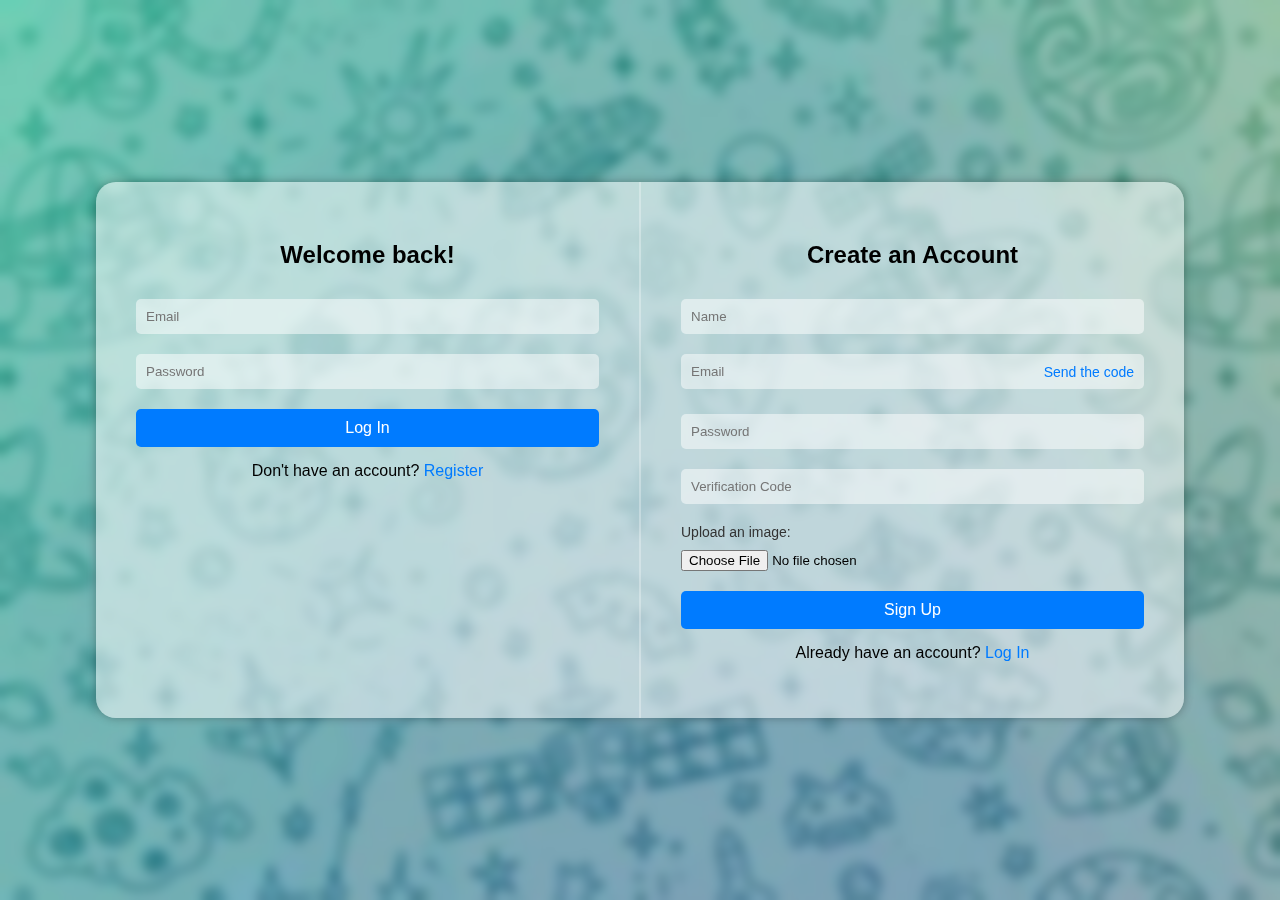
<file: frontend/index.html>
<!DOCTYPE html>
<html lang="en">

<head>
    <meta charset="UTF-8" />
    <meta name="viewport" content="width=device-width, initial-scale=1.0" />
    <title>Login / Register</title>
    <link rel="stylesheet" href="styles/auth.css" />
</head>

<body>
    <div class="container">
        <!-- Login Form -->
        <div class="form login-form" id="login-form">
            <h2>Welcome back!</h2>
            <input type="email" id="login-email" placeholder="Email" required />
            <input type="password" id="login-password" placeholder="Password" required />
            <button id="login-button">Log In</button>
            <p>Don't have an account? <a href="#" class="toggle-link">Register</a></p>
        </div>

        <!-- Register Form -->
        <div class="form register-form" id="register-form">
            <h2>Create an Account</h2>
            <input type="text" id="register-name" placeholder="Name" required />

            <div class="email-group">
                <input type="email" id="register-email" placeholder="Email" required />
                <a href="#" id="send-code" class="send-code">Send the code</a>
            </div>

            <input type="password" id="register-password" placeholder="Password" required />
            <input type="text" id="verification-code" placeholder="Verification Code" required />

            <div class="upload-block">
                <label for="profile-pic">Upload an image:</label>
                <input type="file" id="profile-pic" />
            </div>

            <button id="register-button">Sign Up</button>
            <p>Already have an account? <a href="#" class="toggle-link">Log In</a></p>
        </div>
    </div>

    <div id="message" class="message"></div>

    <script src="js/auth.js"></script>
</body>

</html>
</file>
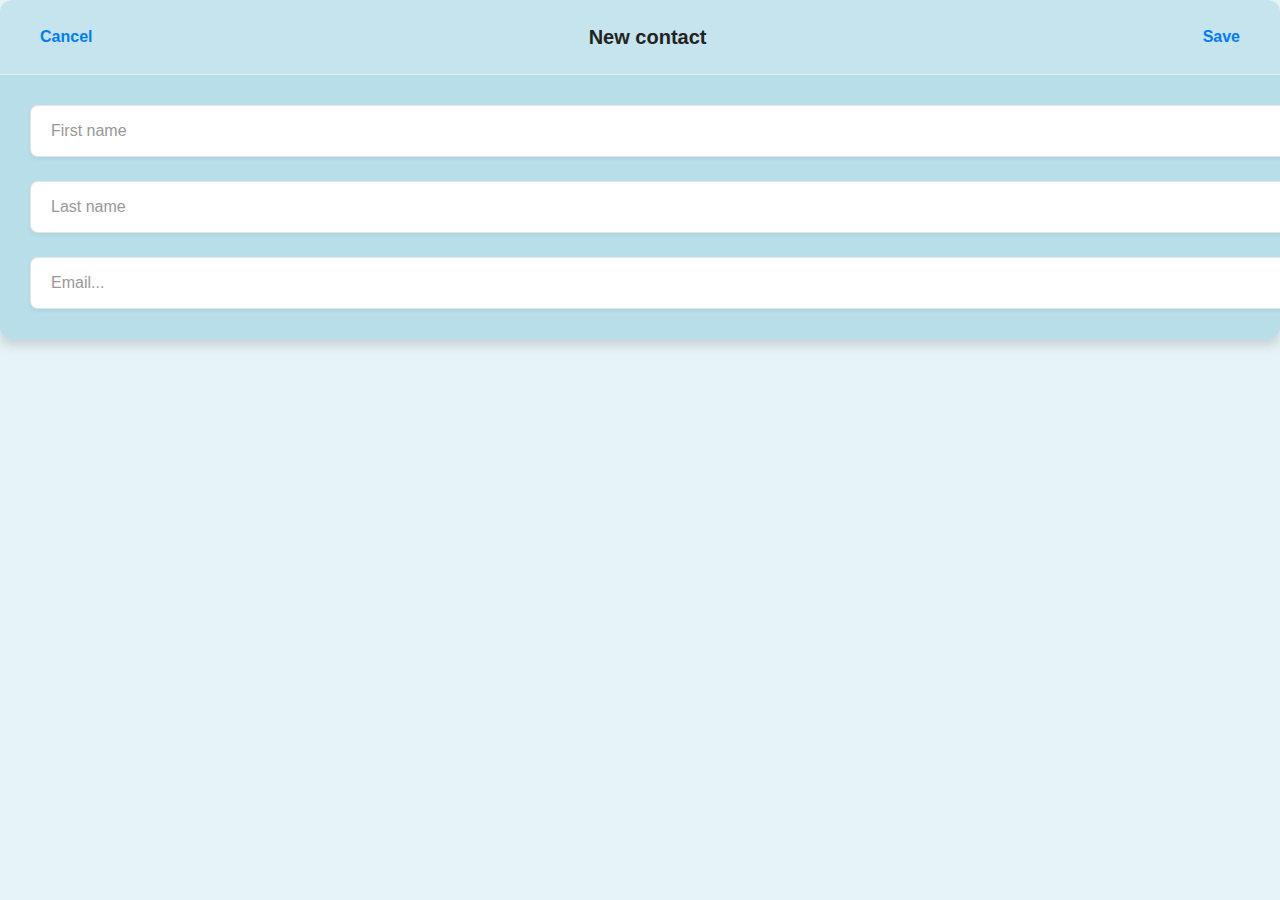
<file: frontend/newContact.html>
<!DOCTYPE html>
<html lang="en">

<head>
    <meta charset="UTF-8">
    <meta name="viewport" content="width=device-width, initial-scale=1.0">
    <title>New Contact</title>
<link rel="stylesheet" href="styles/newContact.css">
</head>

<body>
    <div class="modal-content">
        <div class="header">
            <button class="header-btn cancel-btn">Cancel</button>
            <span class="header-title">New contact</span>
            <button class="header-btn save-btn">Save</button>
        </div>
        <div class="form-container">
            <input type="text" id="first-name" class="input-field" placeholder="First name">
            <input type="text" id="last-name" class="input-field" placeholder="Last name">
            <input type="email" id="email" class="input-field" placeholder="Email...">
        </div>
    </div>
    <script src="js/newContact.js"></script>
</body>

</html>
</file>
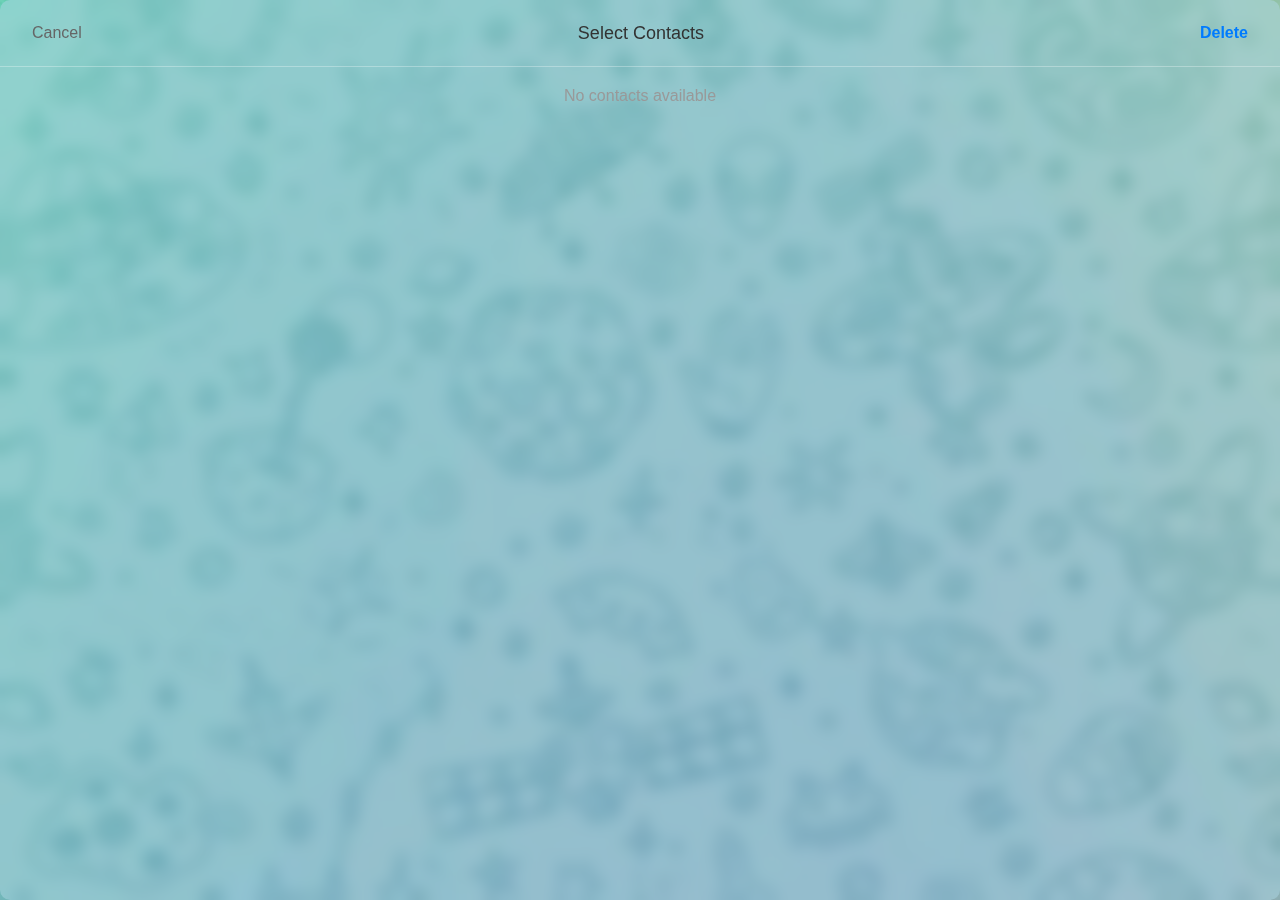
<file: frontend/selectContact.html>
<!DOCTYPE html>
<html lang="en">

<head>
    <meta charset="UTF-8">
    <meta name="viewport" content="width=device-width, initial-scale=1.0">
    <title>Select Contacts</title>
    <link rel="stylesheet" href="styles/chat.css">
    <style>
        .contact-list {
            flex-grow: 1;
            overflow-y: auto;
            padding: 0 20px;
        }

        .contact-item {
            display: flex;
            align-items: center;
            padding: 10px 0;
            border-bottom: 1px solid rgba(0, 0, 0, 0.05);
        }

        .contact-item input[type="checkbox"] {
            margin-right: 10px;
        }

        .no-contacts {
            text-align: center;
            color: #999;
            padding: 20px;
        }
    </style>
</head>

<body>
    <div class="modal-content">
        <div class="header">
            <button class="header-btn cancel" onclick="closeModal()">Cancel</button>
            <h2 class="header-title">Select Contacts</h2>
            <button class="header-btn save" onclick="deleteSelected()">Delete</button>
        </div>
        <div class="contact-list" id="contact-list"></div>
    </div>
    <script>
        // Load contacts when the modal is opened
        window.addEventListener('load', function () {
            const contacts = JSON.parse(localStorage.getItem('chatContacts') || '[]');
            const contactList = document.getElementById('contact-list');
            if (contacts.length === 0) {
                contactList.innerHTML = '<div class="no-contacts">No contacts available</div>';
                return;
            }
            contacts.forEach((contact, index) => {
                const contactDiv = document.createElement('div');
                contactDiv.className = 'contact-item';
                const fullName = `${contact.firstName || ''} ${contact.lastName || ''}`.trim();
                contactDiv.innerHTML = `
                    <input type="checkbox" data-index="${index}">
                    <div class="contact-avatar">
                        <img src="${contact.photo || 'images/contact-icon.png'}" alt="${fullName}">
                    </div>
                    <div class="contact-info">
                        <div class="contact-name">${fullName}</div>
                    </div>
                `;
                contactList.appendChild(contactDiv);
            });
        });

        // Close the modal
        function closeModal() {
            window.parent.postMessage('closeSelectContactModal', '*');
        }

        // Delete selected contacts
        function deleteSelected() {
            const checkboxes = document.querySelectorAll('#contact-list input[type="checkbox"]:checked');
            const indices = Array.from(checkboxes).map(cb => parseInt(cb.dataset.index));
            if (indices.length > 0) {
                if (confirm(`Are you sure you want to delete ${indices.length} contact(s)?`)) {
                    window.parent.postMessage({ type: 'deleteContacts', indices: indices }, '*');
                    closeModal();
                }
            } else {
                alert('Please select at least one contact to delete.');
            }
        }
    </script>
</body>

</html>
</file>
<file: frontend/styles/auth.css>
body {
    margin: 0;
    padding: 0;
    font-family: 'Segoe UI', sans-serif;
    background-image: url('../images/background.jpg');
    background-size: cover;
    background-position: center;
    height: 100vh;
    display: flex;
    align-items: center;
    justify-content: center;
    backdrop-filter: blur(6px);
}

.container {
    display: flex;
    width: 85%;
    max-width: 1100px;
    background-color: rgba(255, 255, 255, 0.2);
    border-radius: 20px;
    box-shadow: 0 0 10px rgba(0, 0, 0, 0.3);
    overflow: hidden;
    backdrop-filter: blur(10px);
}

.form {
    flex: 1;
    padding: 40px;
    background-color: rgba(255, 255, 255, 0.4);
}

.login-form {
    border-right: 1px solid rgba(255, 255, 255, 0.3);
}

.register-form {
    border-left: 1px solid rgba(255, 255, 255, 0.3);
}

h2 {
    text-align: center;
    margin-bottom: 20px;
    font-size: 24px;
}

input[type="text"],
input[type="email"],
input[type="password"] {
    width: 100%;
    padding: 10px;
    margin: 10px 0;
    background-color: rgba(255, 255, 255, 0.5);
    border: none;
    border-radius: 5px;
    box-sizing: border-box;
}

.email-group {
    position: relative;
    margin-bottom: 5px;
}

.send-code {
    position: absolute;
    right: 10px;
    top: 50%;
    transform: translateY(-50%);
    color: #007bff;
    text-decoration: none;
    font-size: 14px;
    cursor: pointer;
}

.send-code:hover {
    text-decoration: underline;
    color: #0056b3;
}

button {
    width: 100%;
    padding: 10px;
    background-color: #007bff;
    border: none;
    border-radius: 5px;
    color: white;
    cursor: pointer;
    margin-top: 10px;
    font-size: 16px;
}

button:hover {
    background-color: #0056b3;
}

.upload-block {
    display: flex;
    flex-direction: column;
    gap: 10px;
    margin: 10px 0;
}

.upload-block label {
    font-size: 14px;
    color: #333;
}

p {
    text-align: center;
    margin-top: 15px;
}

a {
    color: #007bff;
    text-decoration: none;
}

a:hover {
    text-decoration: underline;
}

.message {
    position: fixed;
    bottom: 20px;
    left: 50%;
    transform: translateX(-50%);
    padding: 10px 20px;
    border-radius: 5px;
    background-color: rgba(255, 255, 255, 0.8);
    box-shadow: 0 2px 10px rgba(0, 0, 0, 0.2);
    display: none;
}

/* Responsive adjustments */
@media (max-width: 768px) {
    .container {
        flex-direction: column;
        width: 90%;
        max-width: 500px;
    }

    .login-form,
    .register-form {
        border: none;
    }

    .form {
        padding: 30px 20px;
    }

    h2 {
        font-size: 22px;
    }

    /* On mobile, hide one form */
    .register-form {
        display: none;
    }
}

@media (max-width: 480px) {
    .container {
        width: 95%;
    }

    .form {
        padding: 20px 15px;
    }

    .upload-block {
        flex-direction: column;
    }

    h2 {
        font-size: 20px;
    }
}
</file>
<file: frontend/styles/newContact.css>
body {
    margin: 0;
    padding: 0;
    background-color: rgba(173, 216, 230, 0.3);
    font-family: -apple-system, BlinkMacSystemFont, 'Segoe UI', Roboto, Oxygen, Ubuntu, Cantarell, 'Open Sans', 'Helvetica Neue', sans-serif;
}

.modal-content {
    width: 100%;
    height: 100%;
    display: flex;
    flex-direction: column;
    background-color: rgba(173, 216, 230, 0.8);
    border-radius: 12px;
    box-shadow: 0 6px 12px rgba(0, 0, 0, 0.15);
}

.header {
    display: flex;
    justify-content: space-between;
    align-items: center;
    padding: 20px 24px;
    border-bottom: 1px solid rgba(255, 255, 255, 0.4);
    background-color: rgba(255, 255, 255, 0.2);
}

.header-title {
    font-size: 20px;
    font-weight: 600;
    color: #222;
    text-align: center;
    flex-grow: 1;
}

.header-btn {
    color: #007bff;
    background: none;
    border: none;
    font-size: 16px;
    font-weight: 600;
    cursor: pointer;
    padding: 8px 16px;
    transition: color 0.2s ease;
}

.header-btn:hover {
    color: #0056b3;
}

.form-container {
    padding: 30px;
    flex-grow: 1;
    display: flex;
    flex-direction: column;
    gap: 24px;
    overflow-y: auto;
}

.input-field {
    width: 100%;
    padding: 16px 20px;
    border: 1px solid rgba(0, 0, 0, 0.1);
    border-radius: 8px;
    background-color: #ffffff;
    font-size: 16px;
    outline: none;
    box-shadow: 0 2px 4px rgba(0, 0, 0, 0.05);
    color: #333;
    font-family: inherit;
    margin-bottom: 0;
    transition: border-color 0.2s ease, box-shadow 0.2s ease;
}

.input-field:focus {
    border-color: #007bff;
    box-shadow: 0 0 0 3px rgba(0, 123, 255, 0.1);
}

.input-field::placeholder {
    color: #999;
    font-size: 16px;
}

.header-btn.cancel {
    color: #666;
}

.header-btn.cancel:hover {
    color: #444;
}

.header-btn.save {
    color: #007bff;
    font-weight: 600;
}

.modal-container {
    width: 100%;
    max-width: 600px !important;
    min-height: 450px !important;
    max-height: 700px !important;
    margin-left: 280px;
    background: transparent;
    border-radius: 12px;
    overflow: hidden;
    box-shadow: 0 6px 12px rgba(0, 0, 0, 0.2);
}

.modal-container iframe {
    width: 100%;
    height: 100%;
    min-height: 450px;
    border: none;
    border-radius: 12px;
    background-color: transparent;
}

.form-container .input-field+.input-field {
    margin-top: 0;
}

@media (max-width: 768px) {
    .modal-container {
        margin-left: 70px;
        max-width: calc(100% - 90px);
    }

    .form-container {
        padding: 20px;
        gap: 20px;
    }

    .input-field {
        padding: 14px 16px;
    }

    .header {
        padding: 16px 20px;
    }
}
</file>
<file: frontend/styles/chat.css>
* {
    margin: 0;
    padding: 0;
    box-sizing: border-box;
    font-family: -apple-system, BlinkMacSystemFont, 'Segoe UI', Roboto, Oxygen, Ubuntu, Cantarell, 'Open Sans', 'Helvetica Neue', sans-serif, Tahoma, Geneva, Verdana;
}

body {
    margin: 0;
    padding: 0;
    background-color: rgba(173, 216, 230, 0.3);
    font-family: -apple-system, BlinkMacSystemFont, 'Segoe UI', Roboto, Oxygen, Ubuntu, Cantarell, 'Open Sans', 'Helvetica Neue', sans-serif;
    height: 100%;
    overflow: auto;
    height: 100vh;
    background-image: url('../images/background.jpg');
    background-size: cover;
    background-position: center;
    color: #333;
    transition: all 0.3s ease;
}

body.dark-theme {
    background-color: #1a1a1a;
    background-image: url('../images/darkBack.jpg');
    background-size: cover;
    background-position: center;
    color: #f5f5f5;
}

.app-container {
    display: flex;
    height: 100vh;
    overflow: hidden;
    position: relative;
}

.sidebar {
    width: 280px;
    height: 100%;
    background-color: rgba(255, 255, 255, 0.2);
    backdrop-filter: blur(8px);
    border-right: 1px solid rgba(224, 224, 224, 0.3);
    display: flex;
    flex-direction: column;
    overflow: hidden;
    transition: background-color 0.3s ease;
}

.profile-section {
    padding: 15px;
    display: flex;
    align-items: center;
    position: relative;
    border-bottom: 1px solid rgba(224, 224, 224, 0.3);
}

.user-avatar {
    width: 40px;
    height: 40px;
    border-radius: 50%;
    overflow: hidden;
    margin-right: 12px;
}

.user-avatar img {
    width: 100%;
    height: 100%;
    object-fit: cover;
}

.user-info {
    flex-grow: 1;
}

.user-info h3 {
    font-size: 16px;
    font-weight: 600;
}

.user-email {
    font-size: 11px;
    color: #888;
    margin-top: 2px;
}

.menu-actions {
    display: flex;
    align-items: center;
    position: relative;
    gap: 10px;
}

.menu-dots {
    display: flex;
    flex-direction: column;
    justify-content: center;
    align-items: center;
    width: 24px;
    height: 24px;
    cursor: pointer;
}

.menu-dots span {
    width: 5px;
    height: 5px;
    background-color: #555;
    border-radius: 50%;
    margin: 1px 0;
}

.theme-toggle {
    width: 24px;
    height: 24px;
    cursor: pointer;
    display: flex;
    align-items: center;
    justify-content: center;
}

.theme-icon {
    width: 24px;
    height: 24px;
    transition: transform 0.3s ease;
}

.theme-toggle:hover .theme-icon {
    transform: scale(1.1);
}

.dropdown-menu {
    position: absolute;
    right: 0;
    top: 30px;
    background-color: rgba(255, 255, 255, 0.7);
    border-radius: 8px;
    box-shadow: 0 2px 10px rgba(0, 0, 0, 0.1);
    width: 160px;
    z-index: 10;
    display: none;
}

.dropdown-menu.active {
    display: block;
}

.dropdown-menu ul {
    list-style: none;
    padding: 0;
}

.dropdown-menu ul li {
    padding: 12px 15px;
    cursor: pointer;
    transition: background-color 0.2s;
}

.dropdown-menu ul li:hover {
    background-color: rgba(245, 245, 245, 0.6);
}

.search-section {
    padding: 15px;
    display: flex;
    align-items: center;
    border-bottom: 1px solid rgba(224, 224, 224, 0.3);
}

.search-bar {
    position: relative;
    flex-grow: 1;
}

.search-icon {
    position: absolute;
    left: 10px;
    top: 50%;
    transform: translateY(-50%);
    width: 18px;
    height: 18px;
    opacity: 0.5;
}

#search {
    width: 100%;
    padding: 8px 8px 8px 30px;
    border: 1px solid rgba(224, 224, 224, 0.5);
    border-radius: 20px;
    outline: none;
    font-size: 14px;
    background-color: rgba(255, 255, 255, 0.4);
}

.search-actions {
    display: flex;
    margin-left: 8px;
    gap: 8px;
}

.action-icon {
    width: 32px;
    height: 32px;
    display: flex;
    align-items: center;
    justify-content: center;
    border-radius: 50%;
    cursor: pointer;
    background-color: rgba(255, 255, 255, 0.6);
    box-shadow: 0 2px 4px rgba(0, 0, 0, 0.1);
    transition: background-color 0.2s ease, transform 0.1s ease;
}

.action-icon:hover {
    background-color: rgba(0, 123, 255, 0.2);
    transform: scale(1.05);
}

.action-icon img {
    width: 20px;
    height: 20px;
}

.main-content {
    flex-grow: 1;
    display: flex;
    flex-direction: row;
    position: relative;
    background-color: rgba(255, 255, 225, 0.1);
    backdrop-filter: blur(8px);
    width: calc(100% - 300px);
}

.chat-container {
    flex-grow: 1;
    display: flex;
    flex-direction: column;
    position: relative;
    width: 100%;
    height: 100%;
}

.chat-app-logo {
    text-align: center;
    color: #333;
    flex-grow: 1;
    display: flex;
    flex-direction: column;
    justify-content: center;
    align-items: center;
}

.chat-logo {
    width: 60px;
    height: 60px;
    margin-bottom: 20px;
}

.chat-app-logo h1 {
    font-size: 24px;
    font-weight: 500;
}

.chat-view {
    display: flex;
    flex-direction: column;
    height: 100%;
}

.chat-header {
    display: flex;
    justify-content: space-between;
    align-items: center;
    padding: 15px;
    border-bottom: 1px solid rgba(224, 224, 224, 0.3);
}

.chat-contact-info {
    display: flex;
    align-items: center;
}

.chat-contact-info .contact-avatar {
    width: 40px;
    height: 40px;
    border-radius: 50%;
    overflow: hidden;
    margin-right: 12px;
}

.chat-contact-info .contact-avatar img {
    width: 100%;
    height: 100%;
    object-fit: cover;
}

.contact-details h3 {
    font-size: 16px;
    font-weight: 600;
}

.contact-details p {
    font-size: 12px;
    color: #888;
}

.chat-actions {
    display: flex;
    gap: 15px;
}

.call-icon,
.info-icon,
.attach-icon,
.emoji-icon,
.gif-sticker-icon {
    width: 28px;
    height: 28px;
    display: flex;
    align-items: center;
    justify-content: center;
    border-radius: 50%;
    background-color: rgba(255, 255, 255, 0.3);
    box-shadow: 0 2px 6px rgba(0, 0, 0, 0.1);
    transition: background-color 0.2s ease, transform 0.1s ease, box-shadow 0.2s ease;
}

.call-icon:hover,
.info-icon:hover,
.attach-icon:hover,
.emoji-icon:hover,
.gif-sticker-icon:hover {
    background-color: rgba(0, 123, 255, 0.3);
    transform: scale(1.1);
    box-shadow: 0 4px 8px rgba(0, 0, 0, 0.15);
}

body.dark-theme .call-icon,
body.dark-theme .info-icon,
body.dark-theme .attach-icon,
body.dark-theme .emoji-icon,
body.dark-theme .gif-sticker-icon {
    background-color: #666;
    box-shadow: 0 2px 6px rgba(0, 0, 0, 0.3);
}

body.dark-theme .call-icon:hover,
body.dark-theme .info-icon:hover,
body.dark-theme .attach-icon:hover,
body.dark-theme .emoji-icon:hover,
body.dark-theme .gif-sticker-icon:hover {
    background-color: #888;
    box-shadow: 0 4px 8px rgba(0, 0, 0, 0.4);
}

.chat-body {
    flex-grow: 1;
    padding: 15px;
    overflow-y: auto;
    display: flex;
    flex-direction: column;
    gap: 10px;
    scrollbar-width: none;
    -ms-overflow-style: none;
    background-image: url('images/background.jpg');
    background-size: cover;
    background-position: center;
    backdrop-filter: blur(5px);
}

.chat-body::-webkit-scrollbar {
    display: none;
}

.message {
    max-width: 70%;
    padding: 10px 15px;
    border-radius: 15px;
    font-size: 14px;
    position: relative;
}

.message.sent {
    background-color: #3399ff;
    color: white;
    align-self: flex-end;
}

.message.received {
    background-color: white;
    color: #333;
    align-self: flex-start;
}

.message img,
.message video {
    max-width: 300px;
    max-height: 200px;
    border-radius: 10px;
    margin-top: 5px;
    object-fit: contain;
    cursor: pointer;
}

.message .document {
    display: flex;
    align-items: center;
    gap: 5px;
    color: #007bff;
}

.message .document img {
    width: 18px;
    height: 18px;
}

.message-meta {
    display: flex;
    align-items: center;
    justify-content: flex-end;
    font-size: 11px;
    font-family: 'Roboto', sans-serif;
    margin-top: 5px;
}

.message.sent .message-meta {
    color: #d1e7ff;
}

.message-meta .timestamp {
    margin-right: 5px;
}

.message-meta .status-ticks {
    display: flex;
    align-items: center;
    margin-right: 5px;
}

.message-meta .status-ticks img {
    width: 12px;
    height: 12px;
}

.message-meta .seen-text {
    color: #00af9c;
    font-size: 11px;
    font-weight: 500;
}

.message-meta .changed-text {
    color: #00af9c;
    font-size: 11px;
    font-weight: 500;
    margin-left: 5px;
}

.message-meta .no-internet-icon {
    width: 12px;
    height: 12px;
    margin-left: 5px;
}

.message:hover .dropdown-icon {
    opacity: 1;
}

.dropdown-icon {
    position: absolute;
    top: 10px;
    left: -24px;
    width: 18px;
    height: 18px;
    cursor: pointer;
    opacity: 0;
    transition: opacity 0.2s ease;
}

.message.received .dropdown-icon {
    left: auto;
    right: -24px;
}

.message-menu {
    position: absolute;
    top: 10px;
    left: -130px;
    background-color: rgba(255, 255, 255, 0.95);
    border-radius: 8px;
    box-shadow: 0 2px 10px rgba(0, 0, 0, 0.1);
    width: 120px;
    z-index: 100;
    display: none;
    backdrop-filter: blur(4px);
}

.message.received .message-menu {
    left: auto;
    right: -130px;
}

.message-menu.active {
    display: block;
}

.message-menu ul {
    list-style: none;
    padding: 5px 0;
    margin: 0;
}

.message-menu ul li {
    padding: 8px 15px;
    cursor: pointer;
    font-size: 14px;
    display: flex;
    align-items: center;
    gap: 8px;
    color: #333;
    transition: background-color 0.2s;
}

.message-menu ul li:hover {
    background-color: rgba(0, 123, 255, 0.1);
}

.message-menu ul li img {
    width: 18px;
    height: 18px;
}

.chat-input {
    display: flex;
    align-items: center;
    padding: 15px;
    border-top: 1px solid rgba(224, 224, 224, 0.3);
    position: relative;
    flex-direction: row;
    flex-wrap: nowrap;
    gap: 10px;
}

.input-actions {
    display: flex !important;
    visibility: visible !important;
    gap: 10px;
    order: 1;
}

.emoji-picker-container,
.gif-sticker-picker-container {
    position: absolute;
    bottom: 60px;
    left: 15px;
    z-index: 1000;
}

emoji-picker {
    --background: rgba(255, 255, 255, 0.9);
    --border-color: rgba(224, 224, 224, 0.3);
    --button-hover-background: rgba(0, 123, 255, 0.2);
    width: 300px;
    height: 350px;
    border-radius: 10px;
    box-shadow: 0 2px 10px rgba(0, 0, 0, 0.1);
}

body.dark-theme emoji-picker {
    --background: rgba(61, 61, 61, 0.9);
    --border-color: rgba(85, 85, 85, 0.5);
    --button-hover-background: rgba(0, 123, 255, 0.3);
}

/* Добавляем стили для GIF/sticker picker */
.gif-sticker-picker-container {
    width: 300px;
    height: 350px;
    background: rgba(255, 255, 255, 0.9);
    border-radius: 10px;
    box-shadow: 0 2px 10px rgba(0, 0, 0, 0.1);
    display: flex;
    flex-direction: column;
}

body.dark-theme .gif-sticker-picker-container {
    background: rgba(61, 61, 61, 0.9);
}

.gif-sticker-tabs {
    display: flex;
    border-bottom: 1px solid rgba(224, 224, 224, 0.3);
}

body.dark-theme .gif-sticker-tabs {
    border-bottom: 1px solid rgba(85, 85, 85, 0.5);
}

.tab-button {
    flex: 1;
    padding: 10px;
    background: none;
    border: none;
    font-size: 14px;
    font-weight: 500;
    cursor: pointer;
    color: #333;
    transition: background-color 0.2s;
}

body.dark-theme .tab-button {
    color: #f5f5f5;
}

.tab-button.active {
    background-color: rgba(0, 123, 255, 0.1);
    color: #007bff;
}

body.dark-theme .tab-button.active {
    background-color: rgba(0, 123, 255, 0.2);
    color: #00af9c;
}

.tab-button:hover {
    background-color: rgba(0, 123, 255, 0.05);
}

body.dark-theme .tab-button:hover {
    background-color: rgba(0, 123, 255, 0.1);
}

.gif-sticker-content {
    flex-grow: 1;
    overflow-y: auto;
    padding: 10px;
    display: flex;
    flex-wrap: wrap;
    gap: 10px;
}

.tab-content {
    display: none;
    width: 100%;
}

.tab-content.active {
    display: flex;
    flex-wrap: wrap;
    gap: 10px;
}

.gif-item,
.sticker-item {
    width: 80px;
    height: 80px;
    object-fit: cover;
    cursor: pointer;
    border-radius: 5px;
    transition: transform 0.2s;
}

.gif-item:hover,
.sticker-item:hover {
    transform: scale(1.05);
}

/* Конец стилей для GIF/sticker picker */

#message-input {
    flex-grow: 1;
    padding: 10px 15px;
    border: 1px solid rgba(224, 224, 224, 0.5);
    border-radius: 20px;
    outline: none;
    font-size: 14px;
    background-color: rgba(255, 255, 255, 0.4);
    order: 2;
}

#send-button {
    padding: 10px 20px;
    background-color: #007bff;
    color: white;
    border: none;
    border-radius: 20px;
    cursor: pointer;
    font-size: 14px;
    font-weight: 500;
    order: 3;
}

#send-button:hover {
    background-color: #0056b3;
}

.right-panel {
    position: fixed;
    right: 0;
    top: 0;
    width: 300px;
    height: 100%;
    background: #fff;
    box-shadow: -2px 0 5px rgba(0, 0, 0, 0.1);
    z-index: 1000;
}

.panel-content {
    display: flex;
    flex-direction: column;
    gap: 15px;
    position: relative;
    padding: 20px;
    color: #333;
    background: rgba(255, 255, 255, 0.8);
    height: 100%;
    box-sizing: border-box;
}

.panel-header h4,
.shared-header h4 {
    color: #333;
}

.panel-content h4 {
    font-size: 16px;
    font-weight: 600;
    margin-bottom: 5px;
}

.panel-header {
    text-align: center;
    margin-bottom: 20px;
}

.panel-header h4 {
    margin: 0;
    font-size: 1.2em;
    color: #333;
}

.shared-item {
    display: flex;
    align-items: center;
    gap: 10px;
}

.shared-items {
    margin-top: 10px;
}

.shared-items p {
    color: #333;
}

.toggle-icon {
    width: 16px;
    height: 16px;
}

.download-icon {
    width: 16px;
    height: 16px;
}

.download-link {
    display: inline-block;
}

.shared-item p {
    font-size: 14px;
    margin: 0 10px;
    flex: 1;
}

.shared-item a {
    color: #007bff;
    text-decoration: none;
}

.shared-thumbnail {
    width: 40px;
    height: 40px;
    object-fit: cover;
    border-radius: 4px;
    cursor: pointer;
}

.shared-section {
    margin-bottom: 20px;
}

.shared-header {
    display: flex;
    justify-content: space-between;
    align-items: center;
    cursor: pointer;
}

.shared-header h4 {
    margin: 0;
    font-size: 1em;
    color: #333;
}

.block-button {
    background: #ff4d4d;
    color: #fff;
    border: none;
    padding: 10px;
    width: 100%;
    cursor: pointer;
    border-radius: 4px;
    font-size: 1em;
}

.block-button:hover {
    background-color: #ff6666;
}

.photo-modal {
    position: fixed;
    top: 0;
    left: 0;
    width: 100%;
    height: 100%;
    background-color: rgba(0, 0, 0, 0.9);
    display: flex;
    justify-content: center;
    align-items: center;
    z-index: 1000;
}

.photo-modal img {
    max-width: 90%;
    max-height: 90%;
    object-fit: contain;
}

.close-photo {
    position: absolute;
    top: 20px;
    right: 20px;
    font-size: 30px;
    color: white;
    cursor: pointer;
}

.close-panel {
    position: absolute;
    top: 10px;
    right: 10px;
    font-size: 24px;
    cursor: pointer;
    color: #666;
}

body.dark-theme .sidebar {
    background-color: rgba(44, 44, 44, 0.2);
    border-right: 1px solid rgba(61, 61, 61, 0.3);
    backdrop-filter: blur(8px);
}

body.dark-theme .profile-section,
body.dark-theme .search-section {
    border-bottom: 1px solid rgba(61, 61, 61, 0.3);
}

body.dark-theme .menu-dots span {
    background-color: #f5f5f5;
}

body.dark-theme #search {
    background-color: rgba(61, 61, 61, 0.4);
    color: #f5f5f5;
    border: 1px solid rgba(85, 85, 85, 0.5);
}

body.dark-theme .action-icon {
    background-color: rgba(61, 61, 61, 0.6);
}

body.dark-theme .action-icon:hover {
    background-color: rgba(0, 123, 255, 0.3);
}

body.dark-theme .dropdown-menu {
    background-color: rgba(61, 61, 61, 0.7);
    color: #f5f5f5;
}

body.dark-theme .dropdown-menu ul li:hover {
    background-color: rgba(85, 85, 85, 0.6);
}

body.dark-theme .main-content {
    background-color: rgba(44, 44, 44, 0.1);
    backdrop-filter: blur(8px);
}

body.dark-theme .chat-app-logo {
    color: #f5f5f5;
}

body.dark-theme .modal-content {
    background-color: rgba(44, 44, 44, 0.5);
    backdrop-filter: blur(8px);
}

body.dark-theme .header-title {
    color: #f5f5f5;
}

body.dark-theme .header-btn.cancel {
    color: #aaa;
}

body.dark-theme .input-field {
    background-color: #555;
    color: #f5f5f5;
}

body.dark-theme .input-field::placeholder {
    color: #ccc;
}

body.dark-theme .contact-item {
    border-bottom: 1px solid rgba(255, 255, 255, 0.05);
}

body.dark-theme .no-items {
    color: #ccc;
}

body.dark-theme .delete-button {
    background-color: #ff4d4d;
    color: #fff;
}

body.dark-theme .delete-button:hover {
    background-color: #ff6666;
}

body.dark-theme .cancel-button {
    background-color: #666;
    color: #fff;
}

body.dark-theme .cancel-button:hover {
    background-color: #888;
}

body.dark-theme .right-panel {
    background-color: rgba(44, 44, 44, 0.2);
    border-left: 1px solid rgba(61, 61, 61, 0.3);
    background-image: url('images/background-dark.jpg');
    backdrop-filter: blur(5px);
}

body.dark-theme .panel-header h4,
body.dark-theme .shared-header h4,
body.dark-theme .shared-items p {
    color: #fff;
}

body.dark-theme .panel-content {
    background: rgba(0, 0, 0, 0.8);
    color: #fff;
}

body.dark-theme .message.retykuved {
    background-color: #555;
    color: #f5f5f5;
}

body.dark-theme .message.sent {
    background-color: #0056b3;
}

body.dark-theme .message.sent .message-meta {
    color: #a3cfff;
}

body.dark-theme .message-meta {
    color: #bbb;
}

body.dark-theme .message-meta .changed-text {
    color: #00af9c;
}

body.dark-theme #message-input {
    background-color: rgba(61, 61, 61, 0.4);
    color: #f5f5f5;
    border: 1px solid rgba(85, 85, 85, 0.5);
}

body.dark-theme #send-button {
    background-color: #0056b3;
}

body.dark-theme #send-button:hover {
    background-color: #003d82;
}

body.dark-theme .message-menu {
    background-color: rgba(61, 61, 61, 0.95);
    color: #f5f5f5;
    backdrop-filter: blur(4px);
}

body.dark-theme .message-menu ul li {
    color: #f5f5f5;
}

body.dark-theme .message-menu ul li:hover {
    background-color: rgba(0, 123, 255, 0.2);
}

body.dark-theme .seen-text {
    color: #00af9c;
}

@media (max-width: 768px) {
    .sidebar {
        width: 70px;
    }

    .user-info {
        display: none;
    }

    .profile-section {
        justify-content: center;
    }

    .menu-actions {
        position: absolute;
        top: 15px;
        right: 15px;
    }

    .search-section {
        display: none;
    }

    .modal-container {
        margin-left: 70px;
        max-width: calc(100% - 90px);
    }

    .selection-actions {
        flex-direction: column;
        gap: 5px;
    }

    .right-panel {
        width: 200px;
    }

    .message-menu {
        left: -100px !important;
        right: auto !important;
    }

    .message.received .message-menu {
        right: -100px !important;
        left: auto !important;
    }

    .dropdown-icon {
        left: -20px !important;
        right: auto !important;
    }

    .message.received .dropdown-icon {
        right: -20px !important;
        left: auto !important;
    }

    .block-user-content {
        width: 80%;
        padding: 15px;
    }

    .block-user-content h3 {
        font-size: 1.3rem;
    }

    .block-user-content p {
        font-size: 0.9rem;
    }

    .block-user-actions button {
        padding: 8px 15px;
        font-size: 0.9rem;
    }
}

.modal-overlay {
    position: fixed;
    top: 0;
    left: 0;
    right: 0;
    bottom: 0;
    background-color: rgba(0, 0, 0, 0.5);
    display: flex;
    justify-content: flex-start;
    align-items: center;
    z-index: 9999;
}

.modal-container {
    width: 100%;
    max-width: 450px;
    max-height: 450px;
    margin-left: 280px;
    background: transparent;
    border-radius: 10px;
    overflow: hidden;
    box-shadow: 0 4px 8px rgba(0, 0, 0, 0.2);
}

.modal-container iframe {
    width: 100%;
    height: 100%;
    border: none;
    border-radius: 10px;
    background-color: transparent;
}

.sidebar-content {
    flex-grow: 1;
    overflow-y: auto;
}

.section {
    display: none;
}

.section.active {
    display: block;
}

.contact-item,
.group-item {
    display: flex;
    align-items: center;
    padding: 12px 15px;
    border-bottom: 1px solid rgba(0, 0, 0, 0.05);
    cursor: pointer;
}

.contact-item:hover,
.group-item:hover {
    background-color: rgba(0, 0, 0, 0.03);
}

.contact-avatar,
.group-avatar {
    width: 40px;
    height: 40px;
    border-radius: 50%;
    overflow: hidden;
    margin-right: 12px;
}

.contact-avatar img,
.group-avatar img {
    width: 100%;
    height: 100%;
    object-fit: cover;
}

.contact-info,
.group-info {
    flex: 1;
}

.contact-name,
.group-name {
    font-size: 16px;
    font-weight: 500;
}

.no-items {
    padding: 20px;
    text-align: center;
    color: #999;
}

.camera-icon {
    width: 20px;
    height: 20px;
}

.avatar-icon {
    width: 40px;
    height: 40px;
}

.modal-content {
    width: 100%;
    height: 100%;
    display: flex;
    flex-direction: column;
    background-color: rgba(173, 216, 230, 0.5);
    backdrop-filter: blur(8px);
    border-radius: 10px;
}

.header {
    display: flex;
    justify-content: space-between;
    align-items: center;
    padding: 16px 20px;
    border-bottom: 1px solid rgba(255, 255, 325, 0.3);
}

.header-title {
    font-size: 18px;
    font-weight: 500;
    color: #333;
    text-align: center;
    flex-grow: 1;
}

.header-btn {
    color: #007bff;
    background: none;
    border: none;
    font-size: 16px;
    font-weight: 500;
    cursor: pointer;
    padding: 8px 12px;
}

.form-container {
    padding: 20px;
    flex-grow: 1;
    display: flex;
    flex-direction: column;
    gap: 15px;
    overflow-y: auto;
}

.input-field {
    width: calc(100% - 32px);
    padding: 12px 16px;
    border: none;
    border-radius: 6px;
    background-color: #ffffff;
    font-size: 16px;
    outline: none;
    box-shadow: 0 1px 3px rgba(0, 0, 0, 0.1);
    color: #333;
    font-family: inherit;
}

.input-field::placeholder {
    color: #aaa;
    font-size: 16px;
}

.header-btn.cancel {
    color: #666;
}

.header-btn.save {
    color: #007bff;
    font-weight: 600;
}

.delete-button {
    flex: 1;
    margin: 10px 5px 10px 15px;
    padding: 10px;
    background-color: #ff4d4d;
    color: #fff;
    border: none;
    border-radius: 20px;
    cursor: pointer;
    font-size: 14px;
    font-weight: 500;
    text-align: center;
}

.delete-button:hover {
    background-color: #ff6666;
}

.cancel-button {
    flex: 1;
    margin: 10px 15px 10px 5px;
    padding: 10px;
    background-color: #666;
    color: #fff;
    border: none;
    border-radius: 20px;
    cursor: pointer;
    font-size: 14px;
    font-weight: 500;
    text-align: center;
}

.cancel-button:hover {
    background-color: #888;
}

.selection-actions {
    display: flex;
    gap: 10px;
}

.contact-checkbox {
    margin-right: 10px;
}

.reply-preview {
    display: flex;
    justify-content: space-between;
    align-items: center;
    background-color: rgba(255, 255, 255, 0.7);
    border-radius: 10px;
    padding: 8px 12px;
    margin: 0 15px 10px 15px;
    box-shadow: 0 2px 4px rgba(0, 0, 0, 0.1);
    border-left: 3px solid #007bff;
}

.reply-content {
    flex-grow: 1;
}

.reply-contact-name {
    font-size: 14px;
    font-weight: 500;
    color: #007bff;
}

.reply-text {
    font-size: 13px;
    color: #333;
    margin-top: 2px;
    white-space: nowrap;
    overflow: hidden;
    text-overflow: ellipsis;
    max-width: 200px;
}

.cancel-reply {
    background: none;
    border: none;
    font-size: 20px;
    color: #888;
    cursor: pointer;
}

.cancel-reply:hover {
    color: #ff4d4d;
}

body.dark-theme .reply-preview {
    background-color: rgba(61, 61, 61, 0.7);
}

body.dark-theme .reply-text {
    color: #f5f5f5;
}

body.dark-theme .cancel-reply {
    color: #ccc;
}

body.dark-theme .cancel-reply:hover {
    color: #ff6666;
}

.copy-notification {
    position: absolute;
    bottom: 80px;
    left: 50%;
    transform: translateX(-50%);
    background-color: rgba(0, 0, 0, 0.8);
    color: white;
    padding: 8px 16px;
    border-radius: 20px;
    font-size: 14px;
    font-weight: 500;
    opacity: 0;
    visibility: hidden;
    transition: opacity 0.3s ease, visibility 0.3s ease;
    z-index: 1000;
}

.copy-notification.show {
    opacity: 1;
    visibility: visible;
}

.message.reply .message-content {
    position: relative;
    padding-top: 0;
}

.message-content {
    padding: 10px;
}

.message.reply .reply-reference {
    position: relative;
    margin-bottom: 5px;
    background-color: rgba(0, 0, 0, 0.05);
    border-left: 3px solid #007bff;
    padding: 5px 10px;
    border-radius: 5px;
    font-size: 12px;
}

.message.reply .reply-content {
    display: flex;
    flex-direction: column;
    gap: 2px;
}

.message.reply .reply-reference .reply-contact-name {
    font-weight: 500;
    color: #0056b3;
}

.message.reply .reply-reference .reply-text {
    white-space: nowrap;
    overflow: hidden;
    text-overflow: ellipsis;
    color: #444;
}

body.dark-theme .message.reply .reply-reference {
    background-color: rgba(255, 255, 255, 0.05);
    color: #ccc;
}

body.dark-theme .message.reply .reply-reference .reply-contact-name {
    color: #00af9c;
}

body.dark-theme .message.reply .reply-reference .reply-text {
    color: #f5f5f5;
}

.edit-preview {
    display: flex;
    justify-content: space-between;
    align-items: center;
    background-color: #28a745;
    border-radius: 10px;
    padding: 8px 12px;
    margin: 0 15px 10px 15px;
    box-shadow: 0 2px 4px rgba(0, 0, 0, 0.1);
}

.edit-content {
    flex-grow: 1;
}

.edit-text {
    font-size: 14px;
    font-weight: 500;
    color: white;
}

.cancel-edit {
    background: none;
    border: none;
    font-size: 20px;
    color: white;
    cursor: pointer;
}

.cancel-edit:hover {
    color: #ff4d4d;
}

body.dark-theme .edit-preview {
    background-color: #218838;
}

body.dark-theme .edit-text {
    color: white;
}

body.dark-theme .cancel-edit {
    color: white;
}

body.dark-theme .cancel-edit:hover {
    color: #ff6666;
}

.attach-icon img,
.emoji-icon img,
.gif-sticker-icon img {
    width: 20px;
    height: 20px;
    object-fit: contain;
}

.dark-theme {
    background-color: #1a1a1a;
    color: #ffffff;
}

.group-members {
    font-size: 0.9em;
    color: #666;
    margin-top: 2px;
}

.media-preview-modal {
    display: none;
    position: fixed;
    top: 0;
    left: 0;
    width: 100%;
    height: 100%;
    background: rgba(0, 0, 0, 0.8);
    z-index: 2000;
    justify-content: center;
    align-items: center;
}

.media-preview-content {
    position: relative;
    display: flex;
    align-items: center;
    justify-content: center;
    width: 100%;
    height: 100%;
}

#media-preview-image {
    max-width: 90%;
    max-height: 90vh;
    object-fit: contain;
}

.nav-arrow {
    width: 30px;
    height: 30px;
    cursor: pointer;
    position: absolute;
    top: 50%;
    transform: translateY(-50%);
    z-index: 2100;
}

#prev-media {
    left: 10px;
    fill: #000;
    filter: none;
}

#next-media {
    right: 10px;
    filter: brightness(0) invert(1);
}

.close-media-preview {
    position: absolute;
    top: 20px;
    right: 20px;
    font-size: 30px;
    color: #fff;
    cursor: pointer;
    z-index: 2200;
    background: rgba(0, 0, 0, 0.5);
    padding: 5px 10px;
    border-radius: 50%;
    width: 40px;
    height: 40px;
    display: flex;
    align-items: center;
    justify-content: center;
}

.block-user-modal {
    position: fixed;
    top: 0;
    left: 0;
    width: 100%;
    height: 100%;
    background: rgba(0, 0, 0, 0.5);
    backdrop-filter: blur(5px);
    display: none;
    justify-content: center;
    align-items: center;
    z-index: 3000;
}

.block-user-content {
    background: rgba(255, 255, 255, 0.9);
    border-radius: 10px;
    padding: 20px;
    text-align: center;
    width: 300px;
    box-shadow: 0 4px 10px rgba(0, 0, 0, 0.2);
}

.block-user-content h3 {
    color: #ff0000;
    font-size: 1.5rem;
    margin-bottom: 10px;
}

.block-user-content p {
    color: #333;
    font-size: 1rem;
    margin-bottom: 20px;
}

.block-user-actions {
    display: flex;
    justify-content: space-around;
}

.block-user-actions button {
    padding: 10px 20px;
    border: none;
    border-radius: 5px;
    font-size: 1rem;
    cursor: pointer;
    transition: background-color 0.2s;
}

#cancel-block {
    background: #e0e0e0;
    color: #333;
}

#cancel-block:hover {
    background: #d0d0d0;
}

#confirm-block {
    background: transparent;
    color: #ff0000;
}

#confirm-block:hover {
    background: rgba(255, 0, 0, 0.1);
}

@media (max-width: 480px) {
    .block-user-content {
        width: 90%;
        padding: 10px;
    }

    .block-user-content h3 {
        font-size: 1.2rem;
    }

    .block-user-content p {
        font-size: 0.85rem;
    }

    .block-user-actions button {
        padding: 6px 12px;
        font-size: 0.85rem;
    }
}

.attach-icon,
.emoji-icon,
.gif-sticker-icon {
    background-color: #D9D9D9;
    border-radius: 50%;
    width: 36px;
    height: 36px;
    display: flex;
    align-items: center;
    justify-content: center;
    cursor: pointer;
    transition: background-color 0.3s ease;
}

.attach-icon:hover,
.emoji-icon:hover,
.gif-sticker-icon:hover {
    background-color: #C0C0C0;
}

.attach-icon img,
.emoji-icon img,
.gif-sticker-icon img {
    width: 20px;
    height: 20px;
}
</file>
